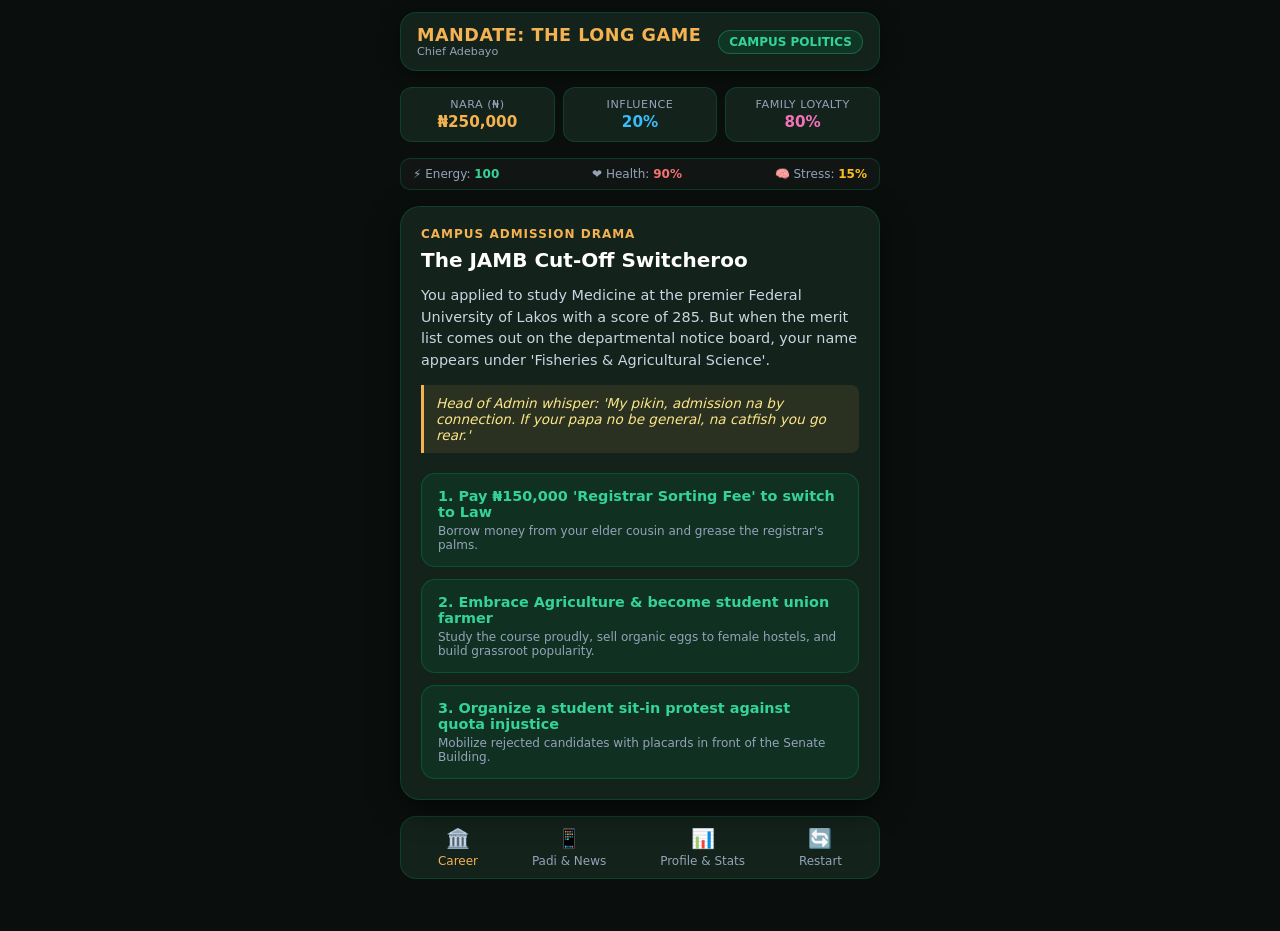
<file: app/index.html>
<!DOCTYPE html>
<html lang="en">
<head>
  <meta charset="UTF-8">
  <meta name="viewport" content="width=device-width, initial-scale=1.0">
  <title>Mandate: The Long Game - Naijaland Simulator</title>
  <link rel="manifest" href="manifest.json">
  <link rel="stylesheet" href="style.css">
  <meta name="theme-color" content="#008751">
</head>
<body>

  <div class="app-container">
    <!-- Header -->
    <header>
      <div>
        <div class="app-title">MANDATE: THE LONG GAME</div>
        <div style="font-size: 0.7rem; color: #94a3b8;" id="playerNameDisplay">Chief Aspirant</div>
      </div>
      <div class="stage-badge" id="stageBadge">CAMPUS</div>
    </header>

    <!-- HUD Resource Panel -->
    <div class="hud-panel">
      <!-- Nara -->
      <div class="hud-card" onclick="openStatsModal()">
        <div class="hud-label">Nara (₦)</div>
        <div class="hud-value nara" id="hudNara">₦250,000</div>
      </div>
      <!-- Influence (Clout) -->
      <div class="hud-card" onmouseenter="showTooltip('influenceTip')" onmouseleave="hideTooltip('influenceTip')" onclick="toggleTooltip('influenceTip')">
        <div class="hud-label">Influence</div>
        <div class="hud-value influence" id="hudInfluence">15%</div>
        <div class="tooltip-box" id="influenceTip">
          <strong>Influence & Clout:</strong> Controls public respect, voter turnout, and media coverage across Naijaland. Higher influence makes your political rallies draw massive crowds.
        </div>
      </div>
      <!-- Family Loyalty -->
      <div class="hud-card" onmouseenter="showTooltip('loyaltyTip')" onmouseleave="hideTooltip('loyaltyTip')" onclick="toggleTooltip('loyaltyTip')">
        <div class="hud-label">Family Loyalty</div>
        <div class="hud-value loyalty" id="hudLoyalty">85%</div>
        <div class="tooltip-box" id="loyaltyTip">
          <strong>Family Loyalty:</strong> Represents your bond with relatives, cousins, and spouse. If it drops too low, family secrets leak to opposition newspapers and scandals erupt.
        </div>
      </div>
    </div>

    <!-- Secondary HUD stats strip -->
    <div style="display: flex; justify-content: space-between; background: rgba(255,255,255,0.03); padding: 8px 12px; border-radius: 10px; font-size: 0.75rem; color: var(--text-muted); border: 1px solid var(--border-color);">
      <div>⚡ Energy: <strong id="hudEnergy" style="color: #34d399;">100</strong></div>
      <div>❤️ Health: <strong id="hudHealth" style="color: #f87171;">90%</strong></div>
      <div>🧠 Stress: <strong id="hudStress" style="color: #fbbf24;">15%</strong></div>
    </div>

    <!-- Main Game Card Area -->
    <div id="gameScreen" class="card-container">
      <div class="event-category" id="eventCategory">Campus Admission Drama</div>
      <div class="event-headline" id="eventHeadline">The JAMB Cut-Off Switcheroo</div>
      <div class="event-narration" id="eventNarration">Loading life event...</div>
      <div class="pidgin-quote" id="pidginQuote">"Head of Admin whisper..."</div>
      
      <div class="choices-list" id="choicesList">
        <!-- Choices injected via JS -->
      </div>
    </div>

    <!-- Bottom Navigation -->
    <nav class="bottom-nav">
      <button class="nav-item active" onclick="switchTab('game')">
        <span>🏛️</span>
        Career
      </button>
      <button class="nav-item" onclick="openPhoneModal()">
        <span>📱</span>
        Padi & News
      </button>
      <button class="nav-item" onclick="openStatsModal()">
        <span>📊</span>
        Profile & Stats
      </button>
      <button class="nav-item" onclick="triggerRestartModal()">
        <span>🔄</span>
        Restart
      </button>
    </nav>
  </div>

  <!-- Stats & Profile Modal -->
  <div class="modal-overlay" id="statsModal">
    <div class="modal-content">
      <div class="modal-title">Politician Dossier</div>
      <div id="dossierSummary" style="font-size: 0.85rem; color: #cbd5e1; line-height: 1.4;">
        Loading dossier...
      </div>
      <div class="stats-grid">
        <div class="stat-box"><label>Ambition</label><br><val id="statAmbition">50</val></div>
        <div class="stat-box"><label>Conscience</label><br><val id="statConscience">50</val></div>
        <div class="stat-box"><label>Political Capital</label><br><val id="statPolCap">10</val></div>
        <div class="stat-box"><label>Godfather Favor</label><br><val id="statGodfather">20</val></div>
        <div class="stat-box"><label>Anger Index</label><br><val id="statAnger">5</val></div>
        <div class="stat-box"><label>Risk Appetite</label><br><val id="statRisk">30</val></div>
      </div>
      <button class="btn-primary" onclick="closeStatsModal()">Close Dossier</button>
    </div>
  </div>

  <!-- Phone & Padi Modal -->
  <div class="modal-overlay" id="phoneModal">
    <div class="modal-content" style="background: #0f172a; border-color: #38bdf8;">
      <div style="display: flex; justify-content: space-between; align-items: center;">
        <div class="modal-title" style="color: #38bdf8;">📱 Padi & Naija Globe News</div>
        <button onclick="closePhoneModal()" style="background:none; border:none; color:#fff; font-size:1.2rem; cursor:pointer;">✕</button>
      </div>
      <div style="font-size: 0.8rem; color: #94a3b8; margin-bottom: 4px;">Latest confidential texts & breaking headlines:</div>
      <div id="phoneFeed" style="display: flex; flex-direction: column; gap: 10px; max-height: 350px; overflow-y: auto;">
        <!-- Phone messages injected -->
      </div>
    </div>
  </div>

  <!-- Outcome Modal -->
  <div class="modal-overlay" id="outcomeModal">
    <div class="modal-content">
      <div class="modal-title" id="outcomeTitle">Decision Result</div>
      <div id="outcomeText" style="font-size: 0.9rem; color: #cbd5e1; line-height: 1.5;"></div>
      <div id="outcomeDeltas" style="background: rgba(0,135,81,0.1); padding: 10px; border-radius: 8px; font-size: 0.8rem; color: #34d399;"></div>
      <button class="btn-primary" onclick="proceedNextEvent()">Continue The Long Game</button>
    </div>
  </div>

  <script src="app.js"></script>
  <script>
    if ('serviceWorker' in navigator) {
      navigator.serviceWorker.register('sw.js');
    }
  </script>
</body>
</html>
</file>
<file: app/style.css>
:root {
  --bg-primary: #0a0f0d;
  --bg-card: #13221b;
  --bg-card-hover: #1b3026;
  --accent-green: #008751;
  --accent-gold: #f4b251;
  --accent-red: #d93838;
  --text-main: #f0fdf4;
  --text-muted: #94a3b8;
  --border-color: rgba(0, 135, 81, 0.3);
}

* {
  box-sizing: border-box;
  margin: 0;
  padding: 0;
  font-family: 'Segoe UI', system-ui, -apple-system, sans-serif;
  user-select: none;
}

body {
  background-color: var(--bg-primary);
  color: var(--text-main);
  min-height: 100vh;
  display: flex;
  flex-direction: column;
  align-items: center;
  justify-content: flex-start;
  overflow-x: hidden;
  padding: 12px;
}

.app-container {
  width: 100%;
  max-width: 480px;
  display: flex;
  flex-direction: column;
  gap: 16px;
  padding-bottom: 40px;
}

header {
  display: flex;
  justify-content: space-between;
  align-items: center;
  background: var(--bg-card);
  border: 1px solid var(--border-color);
  padding: 12px 16px;
  border-radius: 16px;
  box-shadow: 0 4px 20px rgba(0, 0, 0, 0.5);
}

.app-title {
  font-size: 1.1rem;
  font-weight: 800;
  color: var(--accent-gold);
  letter-spacing: 0.5px;
}

.stage-badge {
  background: rgba(0, 135, 81, 0.2);
  color: #34d399;
  font-size: 0.75rem;
  padding: 4px 10px;
  border-radius: 20px;
  font-weight: 600;
  border: 1px solid rgba(52, 211, 153, 0.3);
}

.hud-panel {
  display: grid;
  grid-template-columns: repeat(3, 1fr);
  gap: 8px;
}

.hud-card {
  background: var(--bg-card);
  border: 1px solid var(--border-color);
  padding: 10px;
  border-radius: 12px;
  text-align: center;
  cursor: pointer;
  position: relative;
  transition: transform 0.2s, background 0.2s;
}

.hud-card:hover {
  background: var(--bg-card-hover);
  transform: translateY(-2px);
}

.hud-label {
  font-size: 0.7rem;
  color: var(--text-muted);
  text-transform: uppercase;
  letter-spacing: 0.5px;
  margin-bottom: 2px;
}

.hud-value {
  font-size: 0.95rem;
  font-weight: 700;
  color: var(--text-main);
}

.hud-value.nara { color: var(--accent-gold); }
.hud-value.influence { color: #38bdf8; }
.hud-value.loyalty { color: #f472b6; }

/* Tooltip */
.tooltip-box {
  position: absolute;
  bottom: 110%;
  left: 50%;
  transform: translateX(-50%);
  background: #1e293b;
  color: #f8fafc;
  padding: 8px 12px;
  border-radius: 8px;
  font-size: 0.75rem;
  width: 200px;
  text-align: left;
  box-shadow: 0 10px 25px rgba(0,0,0,0.6);
  border: 1px solid #334155;
  z-index: 100;
  display: none;
  pointer-events: none;
}
.tooltip-box.show {
  display: block;
}

.card-container {
  background: var(--bg-card);
  border: 1px solid var(--border-color);
  border-radius: 20px;
  padding: 20px;
  box-shadow: 0 8px 30px rgba(0,0,0,0.6);
  position: relative;
  overflow: hidden;
  animation: fadeIn 0.3s ease-out;
}

@keyframes fadeIn {
  from { opacity: 0; transform: translateY(10px); }
  to { opacity: 1; transform: translateY(0); }
}

.event-category {
  font-size: 0.75rem;
  text-transform: uppercase;
  color: var(--accent-gold);
  font-weight: 700;
  margin-bottom: 6px;
  letter-spacing: 1px;
}

.event-headline {
  font-size: 1.25rem;
  font-weight: 800;
  margin-bottom: 12px;
  color: #fff;
  line-height: 1.3;
}

.event-narration {
  font-size: 0.9rem;
  color: #cbd5e1;
  line-height: 1.5;
  margin-bottom: 14px;
}

.pidgin-quote {
  background: rgba(244, 178, 81, 0.1);
  border-left: 3px solid var(--accent-gold);
  padding: 10px 12px;
  border-radius: 0 8px 8px 0;
  font-size: 0.85rem;
  font-style: italic;
  color: #fde68a;
  margin-bottom: 20px;
}

.choices-list {
  display: flex;
  flex-direction: column;
  gap: 12px;
}

.choice-btn {
  background: rgba(0, 135, 81, 0.15);
  border: 1px solid rgba(0, 135, 81, 0.4);
  padding: 14px 16px;
  border-radius: 14px;
  text-align: left;
  cursor: pointer;
  transition: all 0.2s;
  color: var(--text-main);
  display: flex;
  flex-direction: column;
  gap: 4px;
}

.choice-btn:hover {
  background: rgba(0, 135, 81, 0.3);
  border-color: var(--accent-green);
  transform: scale(1.01);
}

.choice-label {
  font-weight: 700;
  font-size: 0.9rem;
  color: #34d399;
}

.choice-desc {
  font-size: 0.75rem;
  color: var(--text-muted);
}

.bottom-nav {
  display: flex;
  justify-content: space-around;
  background: var(--bg-card);
  border: 1px solid var(--border-color);
  border-radius: 16px;
  padding: 10px;
}

.nav-item {
  background: none;
  border: none;
  color: var(--text-muted);
  font-size: 0.75rem;
  display: flex;
  flex-direction: column;
  align-items: center;
  gap: 4px;
  cursor: pointer;
  transition: color 0.2s;
}

.nav-item.active, .nav-item:hover {
  color: var(--accent-gold);
}

.nav-item span {
  font-size: 1.2rem;
}

/* Modal */
.modal-overlay {
  position: fixed;
  top: 0; left: 0; right: 0; bottom: 0;
  background: rgba(0,0,0,0.8);
  display: flex;
  align-items: center;
  justify-content: center;
  z-index: 1000;
  padding: 20px;
  display: none;
}

.modal-overlay.active {
  display: flex;
  animation: fadeIn 0.2s ease-out;
}

.modal-content {
  background: var(--bg-card);
  border: 1px solid var(--border-color);
  border-radius: 20px;
  width: 100%;
  max-width: 400px;
  padding: 24px;
  display: flex;
  flex-direction: column;
  gap: 16px;
  box-shadow: 0 20px 40px rgba(0,0,0,0.8);
  max-height: 80vh;
  overflow-y: auto;
}

.modal-title {
  font-size: 1.2rem;
  font-weight: 800;
  color: var(--accent-gold);
}

.btn-primary {
  background: var(--accent-green);
  color: #fff;
  border: none;
  padding: 12px 20px;
  border-radius: 12px;
  font-weight: 700;
  cursor: pointer;
  transition: opacity 0.2s;
  text-align: center;
}

.btn-primary:hover {
  opacity: 0.9;
}

.stats-grid {
  display: grid;
  grid-template-columns: repeat(2, 1fr);
  gap: 10px;
}

.stat-box {
  background: rgba(255,255,255,0.03);
  border: 1px solid var(--border-color);
  padding: 10px;
  border-radius: 10px;
  font-size: 0.8rem;
}

.stat-box label {
  color: var(--text-muted);
  font-size: 0.7rem;
}

.stat-box val {
  font-weight: 700;
  color: var(--accent-gold);
  font-size: 0.95rem;
}
</file>
